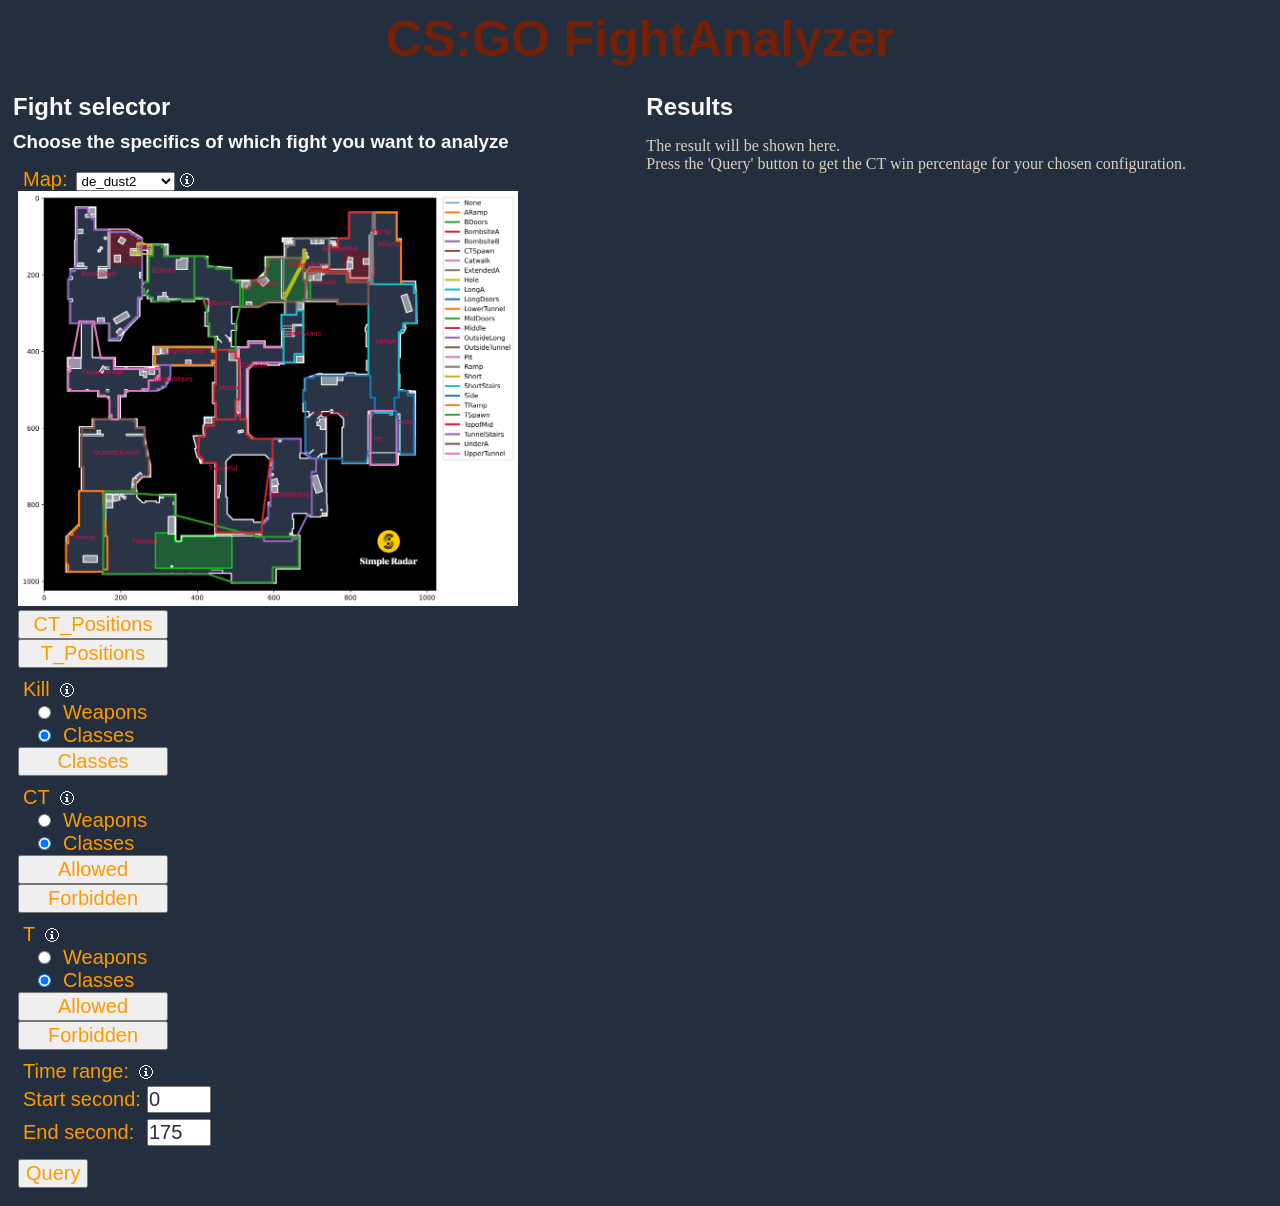
<file: AWS_Steps/FightAnalyzer/index.html>
<!DOCTYPE html>
<html lang="en-us">

<head>
    <meta charset="UTF-8" name="viewport" content="width=device-width, initial-scale=1.0">
    <title>FightAnalyzer</title>
    <link rel="stylesheet" href="mystyle.css">
    <script src="myscript.js"></script>
    <noscript>Sorry, your browser does not support JavaScript!</noscript>
</head>

<body onload="on_load()">
    <h1>CS:GO FightAnalyzer</h1>
    <div class="row" id="my_row">
        <div class="column" id="query_column">
            <h2>Fight selector</h2>
            <h3>Choose the specifics of which fight you want to analyze</h3>
            <div class="component" id="map_component">
                <div>
                    <label for="map_select">Map:</label>
                    <select id="map_select" name="map_select" onchange="select_map(this)">
                    </select>
                    <div class="tooltip">&#x1F6C8;
                        <span class="tooltiptext">Select map and then the allowed positions of CT's
                            and T's.<br>The players have to have been in one of the specified positions for their
                            class.<br>If no positions are are set then every position is allowed.</span>
                    </div>
                </div>
                <img src="map_hulls/hulls_de_dust2.png" class="map_hull" id="map_hull">
            </div>
            <div class="component" id="kill_component">
                <div class="radio_div"><label>Kill</label>
                    <div class="tooltip">&#x1F6C8;
                        <span class="tooltiptext">Select whether you want to filter directly by weapons or generally
                            by classes for the killing weapon.<br>The kill must have been made by a weapon matching at
                            least one of the chosen classes/weapons.<br>If nothing is specified then every weapon
                            passes.</span>
                    </div>
                </div>

                <div class="radio_div"><input type="radio" id="Kill_Weapons" name="Kill_weapons_classes"
                        onclick="select_kill_weapon_classes(this)" value="weapons">
                    <label for="Kill_Weapons">Weapons</label>
                </div>
                <div class="radio_div"><input type="radio" id="Kill_Class" name="Kill_weapons_classes"
                        onclick="select_kill_weapon_classes(this)" value="classes" checked="checked">
                    <label for="Kill_Class">Classes</label>
                </div>
            </div>
            <div class="component" id="ct_component">
                <div>
                    <div class="radio_div"><label>CT</label>
                        <div class="tooltip">&#x1F6C8;
                            <span class="tooltiptext">Select whether you want to filter directly by weapons or generally
                                by classes for CT's.<br>The players must have had at least one matching weapon in their
                                inventory.<br>If nothing is specified then no filter is applied on the CT's
                                inventories.</span>
                        </div>
                    </div>

                    <div class="radio_div"><input type="radio" id="CT_Weapons" name="CT_weapons_classes"
                            onclick="select_CT_weapon_classes(this)" value="weapons">
                        <label for="CT_Weapons">Weapons</label>
                    </div>

                    <div class="radio_div"><input type="radio" id="CT_Classes" name="CT_weapons_classes"
                            onclick="select_CT_weapon_classes(this)" value="classes" checked="checked">
                        <label for="CT_Classes">Classes</label>
                    </div>
                </div>
            </div>
            <div class="component" id="t_component">
                <div>
                    <div class="radio_div"><label>T</label>
                        <div class="tooltip">&#x1F6C8;
                            <span class="tooltiptext">Select whether you want to filter directly by weapons or generally
                                by classes for T's.<br>The players must have had at least one matching weapon in their
                                inventory.<br>If nothing is specified then no filter is applied on the T's
                                inventories.</span>
                        </div>
                    </div>

                    <div class="radio_div"><input type="radio" id="T_Weapons" name="T_weapons_classes"
                            onclick="select_T_weapon_classes(this)" value="weapons">
                        <label for="T_Weapons">Weapons</label>
                    </div>

                    <div class="radio_div"><input type="radio" id="T_Classes" name="T_weapons_classes"
                            onclick="select_T_weapon_classes(this)" value="classes" checked="checked">
                        <label for="T_Classes">Classes</label>
                    </div>
                </div>
            </div>
            <div class="component" id="time_component">
                <label>Time range:</label>
                <div class="tooltip">&#x1F6C8;
                    <span class="tooltiptext">Select the time range you want to consider.<br>The value for a kill is
                        how much time has passed between the end of freeze time and the kill, NOT the game time when
                        the kill occured.<br>Pauses affect this time. So kills that occur in a round after a pause
                        will have a time larger than the usual total round time.<br>If you do not want to set an
                        upper limit on the time you can set it to 175. This will include those kills that were
                        pushed back because of a pause.</span>
                </div>
                <div id="start_time">
                    <label for="start_second" class="time_label">Start second:</label>
                    <input type="number" id="start_second" class="time_input" name="start_second" min=0 max=174
                        onblur="adjust_end_min(this)" value=0>
                </div>
                <div id="end_time">
                    <label for="end_second" class="time_label">End second:</label>
                    <input type="number" id="end_second" class="time_input" name="end_second" min=1 max=175
                        onblur="adjust_start_max(this)" value=175>

                </div>
            </div>
            <div id="query_button_div">
                <button type="button" onclick="collect_query_input()">Query</button>
            </div>
        </div>
        <div class="column" id="result_column">
            <h2>Results</h2>
            <div id="result_content" class="result_text">
                <p id="result_text">The result will be shown here.<br>Press the 'Query' button to get the CT win
                    percentage for your
                    chosen
                    configuration.</p>
                <div id="loading"></div>
                <p id="timer">Time</p>
            </div>

        </div>
    </div>
</body>

</html>
</file>
<file: AWS_Steps/FightAnalyzer/mystyle.css>
body {
    background-color: #232F3E;
}

h1 {
    color: #722007;
    font-family: Arial, Helvetica, sans-serif;
    font-size: 50px;
    text-align: center;
    margin-top: 10px;
    margin-bottom: 10px;
}

h2 {
    color: #f9f9f9;
    font-family: Arial, Helvetica, sans-serif;
    margin-top: 10px;
    margin-bottom: 10px;
}

h3 {
    color: #f9f9f9;
    font-family: Arial, Helvetica, sans-serif;
    margin-top: 10px;
    margin-bottom: 10px;
}

label,
button {
    color: #FF9900;
    font-family: Arial, Helvetica, sans-serif;
    font-size: 20px;
    margin: 5px;
}

.radio_div {
    width: 150px;
    margin-left: 0px;
    margin-right: 0px;
}

.dynamic_button {
    font-size: 20px;
    margin: 0px;
    text-align: center;
}

.dynamic_button:hover {
    background-color: #8d150c;
}

input {
    color: #232F3E;
    font-family: Arial, Helvetica, sans-serif;
    font-size: 20px;
    margin-left: 20px;
}

ul {
    list-style-type: none;
    font-size: 20px;
    padding: 0px;
    overflow: hidden;
    background-color: #232F3E;
    vertical-align: top;
    margin: 0px;
}

li {
    margin: 0px;
    display: inline-block;
}

.dropbtn {
    cursor: pointer;
    vertical-align: top;
    margin: 0px;
    width: 150px;
}

.dropdown {
    position: relative;
    display: inline-block;
    vertical-align: top;
    margin-top: 0px;
    margin-bottom: 0px;
    margin-right: 10px;
}

.dropdown-content {
    display: none;
    position: absolute;
    background-color: #f9f9f9;
    min-width: 0px;
    max-width: 150px;
    margin: 0px;
    padding: 0px;
    z-index: 1;
    left: 0;
}

.dropdown:hover .dropdown-content {
    display: block;
    margin: 0px;
    padding: 0px;
}

.dropdown:hover .dropbtn {
    background-color: #3e8e41;
}

.addBtn {
    margin: 0px;
    width: 150px;
}

/* Create two equal columns that floats next to each other */
.component {
    padding: 5px;
    display: block;
}

.column {
    padding: 5px;
    display: inline-block;
    vertical-align: top;
    width: 49%;
}

.row:after {
    content: "";
    display: table;
    clear: both;
}

.time_label {
    width: 120px;
    display: inline-block;
    margin-right: 0px;
}

.time_input {
    width: 60px;
    margin: 0px;
    padding: 0px;
}

.result_text {
    color: #dcd0c1
}

.map_hull {
    max-width: 50%;
    min-width: 500px;
    height: auto;
}

#loading {
    width: 2rem;
    height: 2rem;
    border: 5px solid #f3f3f3;
    border-top: 6px solid #9c41f2;
    border-bottom: 6px solid #9c41f2;
    border-radius: 100%;
    display: none;
    animation: spin 1s infinite linear;
}


@keyframes spin {
    from {
        transform: rotate(0deg);
    }

    to {
        transform: rotate(360deg);
    }
}

#timer {
    display: none;
    font-size: 4rem;
    margin: 0px;
    padding: 0px;
}

.tooltip {
    position: relative;
    display: inline-block;
    color: #f9f9f9;
    /* border-bottom: 1px dotted black; */
}

.tooltip .tooltiptext {
    visibility: hidden;
    width: 50vw;
    background-color: black;
    color: #fff;
    text-align: center;
    /* border-radius: 6px;
    padding: 5px 0; */

    /* Position the tooltip */
    position: absolute;
    z-index: 1;
}

.tooltip:hover .tooltiptext {
    visibility: visible;
}
</file>
